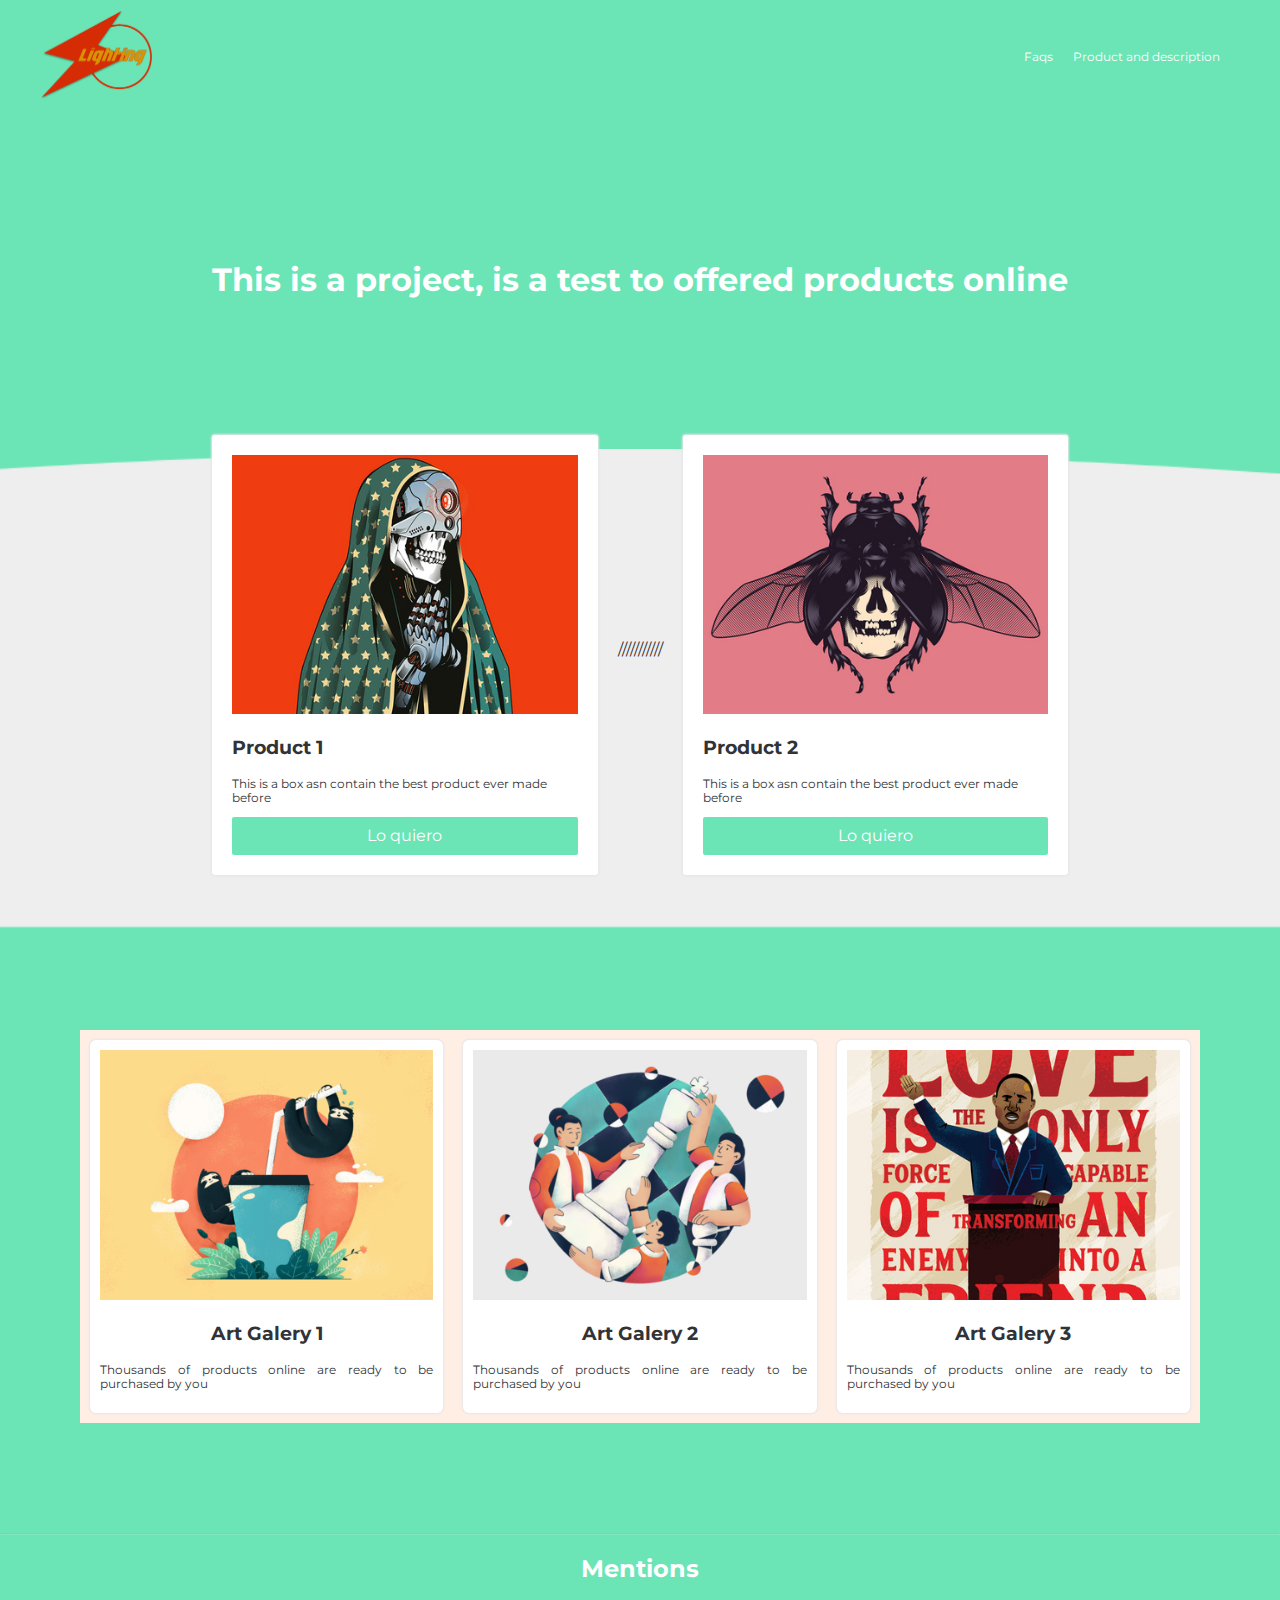
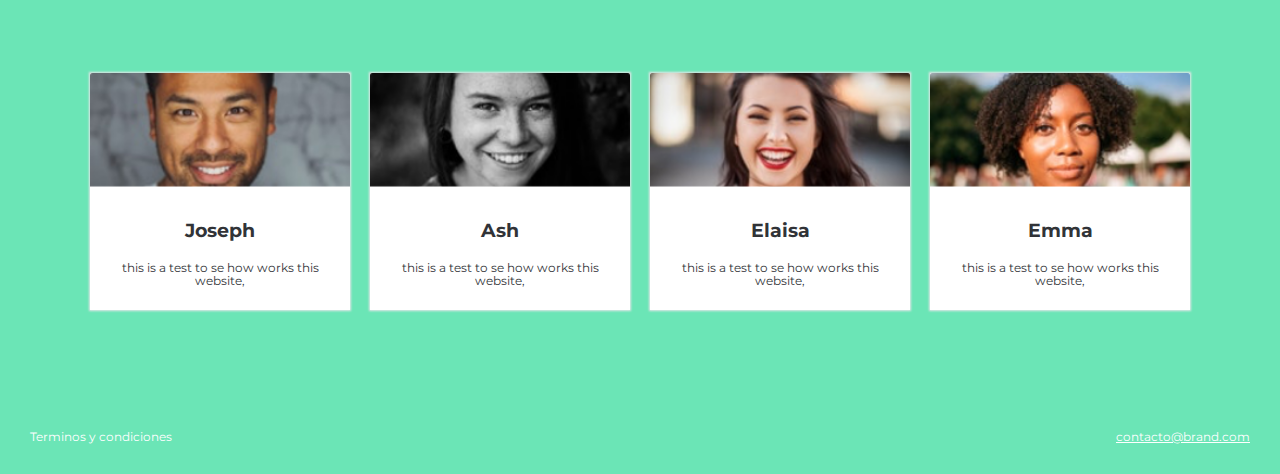
<file: index.html>
<!DOCTYPE html>
<html lang="en">
  <head>
    <meta charset="utf-8">
    <meta name="description" content="Front end Project Test">
    <link rel="stylesheet" href="css/normalize.css">
    <link rel="stylesheet" href="css/estilos.css">
    <link rel="stylesheet" href="css/mobile.css">
    <link rel="stylesheet" href="css/movimiento.css">
    <link rel="stylesheet" href="css/grid.css">
    <title>BRAND📦</title>

  </head> <!-- Close Head -->
  <body>

    <nav class="fadeInDown">
      <a href="index.html" >  <img src="images/brand.png" >
  </a>
      <ul>
        <li>
          <a href="#">Faqs</a></li>
        <li>
          <a href="productos.html">Product and description</a></li>
      </ul>
    </nav>

    <h1 class="main_section fadeIn">
      This is a project, is a test to offered products online
    </h1>
    <!-- begean of products -->
    <div class="products ">
      <div class="product fadeInUp">
        <div class="content">
          <div class="image-product">
            <img src="images/4.jpg" alt="">
          </div>
          <h3>Product 1</h3>
          <p>This is a box asn contain the best product ever made before</p>
          <a href="venta.html">
          <button class="main_btn">
            Lo quiero
          </button>
          </a>
        </div>
      </div>
      ///////////
      <div class="product">
        <div class="content fadeInUp">
          <div class="image-product">
            <img src="images/2.jpg" alt="">
          </div>
          <h3>Product 2</h3>
          <p>This is a box asn contain the best product ever made before</p>
          <a href="venta.html">
          <button class="main_btn">
            Lo quiero
          </button>
          </a>
        </div>
      </div>
    </div>
    <!-- Fin productos -->
    <!-- Inicia beneficios -->
    <div class="beneficios">
      <div class="beneficio">
        <div class="content_beneficio">
          <img src="images/1.png" alt="">
          <h3>Art Galery 1</h3>
          <p class="text_beneficio">
            Thousands of products online are ready to be purchased by you
          </p>
        </div>
      </div>
      <div class="beneficio">
        <div class="content_beneficio">
          <img src="images/6.png" alt="">
          <h3>Art Galery 2</h3>
          <p class="text_beneficio">
            Thousands of products online are ready to be purchased by you
          </p>
        </div>
      </div>
      <div class="beneficio">
        <div class="content_beneficio">
          <img src="images/5.jpg" alt="">
          <h3>Art Galery 3</h3>
          <p class="text_beneficio">
            Thousands of products online are ready to be purchased by you
          </p>
        </div>
      </div>
    </div>
    <!-- Fin beneficios -->
    <hr>
    <!-- Inicia menciones -->
    <h2 class="mention_title">Mentions</h2>
    <div class="mentions">
      <div class="mention">
        <div class="content_mention">
          <img src="images/p1.png" alt="">
          <div class="text">
            <h3>Joseph</h3>
          <p>this is a test to se how works this website,</p>
          </div>
        </div>
      </div>
      <div class="mention">
        <div class="content_mention">
          <img src="images/p2.png" alt="">
          <div class="text">
            <h3>Ash</h3>
           <p>this is a test to se how works this website,</p>
          </div>
        </div>
      </div>
      <div class="mention">
        <div class="content_mention">
          <img src="images/p3.png" alt="">
          <div class="text">
            <h3>Elaisa</h3>
          <p>this is a test to se how works this website,</p>
          </div>
        </div>
      </div>
      <div class="mention">
        <div class="content_mention">
          <img src="images/p4.png" alt="">
          <div class="text">
            <h3>Emma</h3>
          <p>this is a test to se how works this website,</p>
          </div>
        </div>
      </div>
    </div>
    <!-- Fin de menciones -->
    <!-- Inicio de footer -->
    <footer>
      <div class="option">Terminos y condiciones</div>
      <div class="option"><a href="mailto:contacto@brand.com">contacto@brand.com</a> </div>
    </footer>
    <!-- Fin de Footer -->

    <!-- Script -->
    <script src="scripts/script.js"></script>
  </body> <!-- Cierra body -->
</html> <!-- Cierra html -->
</file>
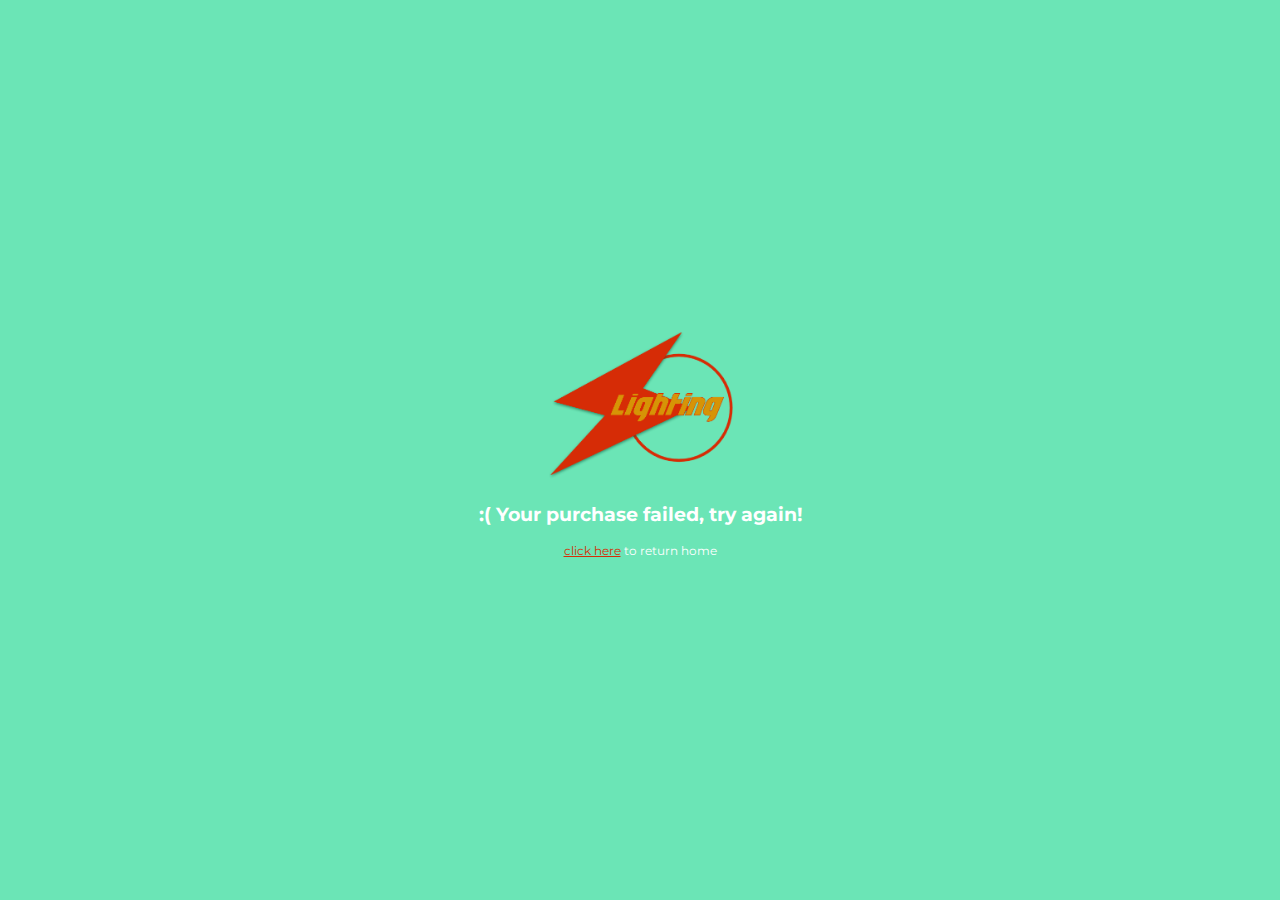
<file: fail.html>
<!DOCTYPE html>
<html lang="en" dir="ltr">
  <head>
    <meta charset="utf-8">
    <link rel="stylesheet" href="css/normalize.css">
    <link rel="stylesheet" href="css/estilos.css">
    <link rel="stylesheet" href="css/movimiento.css">
    <link rel="stylesheet" href="css/paypal.css">
    <title>failed</title>
  </head>
  <body>
<div class="success_paypal">
  <img src="images/brand.png" style="height: 150px;">
  <h3> :( Your purchase failed, try again! </h3>
  <p> <a href="index.html">click here</a> to return home</p>

</div>
  </body>
</html>
</file>
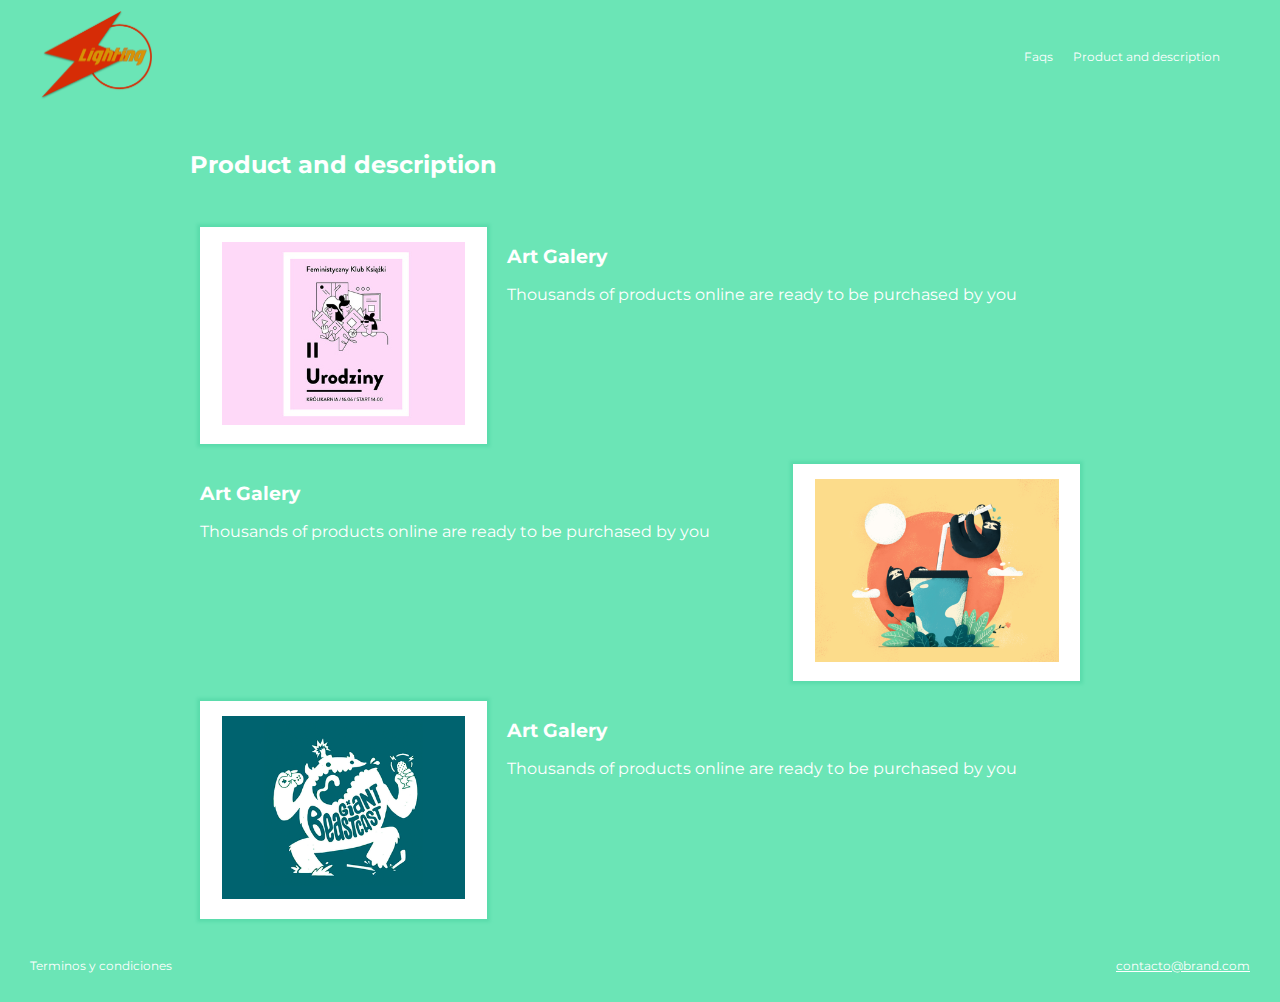
<file: productos.html>
<!DOCTYPE html>
<html lang="en">
  <head>
    <meta charset="utf-8">
    <meta name="description" content="Front end Project Test">
    <link rel="stylesheet" href="css/normalize.css">
    <link rel="stylesheet" href="css/estilos.css">
    <link rel="stylesheet" href="css/mobile.css">
    <link rel="stylesheet" href="css/movimiento.css">
    <link rel="stylesheet" href="css/grid.css">
    <title>BRAND📦</title>

  </head> <!-- Close Head -->
  <body>

    <nav class="fadeInDown">
    <a href="index.html" >  <img src="images/brand.png" >
</a>
      <ul>
        <li>
          <a href="#">Faqs</a></li>
        <li>
          <a href="">Product and description</a></li>
      </ul>
    </nav>
    <!-- begean of benefits -->
    <div class="container fadeIn">
        <br>
          <h2>Product and description</h2>
            <br>
              <div class="row">
              <div class="col-4">
                <div class="box1">
                <img src="images/8.jpg" alt="">
              </div>
              </div>
            <div class="col-8"><h3>Art Galery</h3>
            <p>Thousands of products online are ready to be purchased by you</p>
        </div>
          </div>


            <div class="row">
                <div class="col-4 no-desk">
                <div class="box1">
                  <img src="images/1.png" alt="">
                </div>
                  </div>
                  <div class="col-8">
                    <h3>Art Galery</h3>
                  <p>Thousands of products online are ready to be purchased by you</p>
                  </div>
                  <div class="col-4">
                    <div class="box1">
                    <img src="images/1.png" alt="">
                  </div>
                  </div>
                </div>



              <div class="row">
              <div class="col-4 no-mobile">
              <div class="box1">
            <img src="images/3.png" alt="">
            </div>
          </div>
        <div class="col-8"><h3>Art Galery</h3>
      <p>Thousands of products online are ready to be purchased by you</p>
    </div>
  </div>
</div>
  <!-- Inicio de footer -->
    <footer>
      <div class="option">Terminos y condiciones</div>
      <div class="option"><a href="mailto:con">contacto@brand.com</a> </div>
    </footer>
    <!-- Fin de Footer -->

    <!-- Script -->
    <script src="scripts/script.js"></script>
  </body> <!-- Cierra body -->
</html> <!-- Cierra html -->
</file>
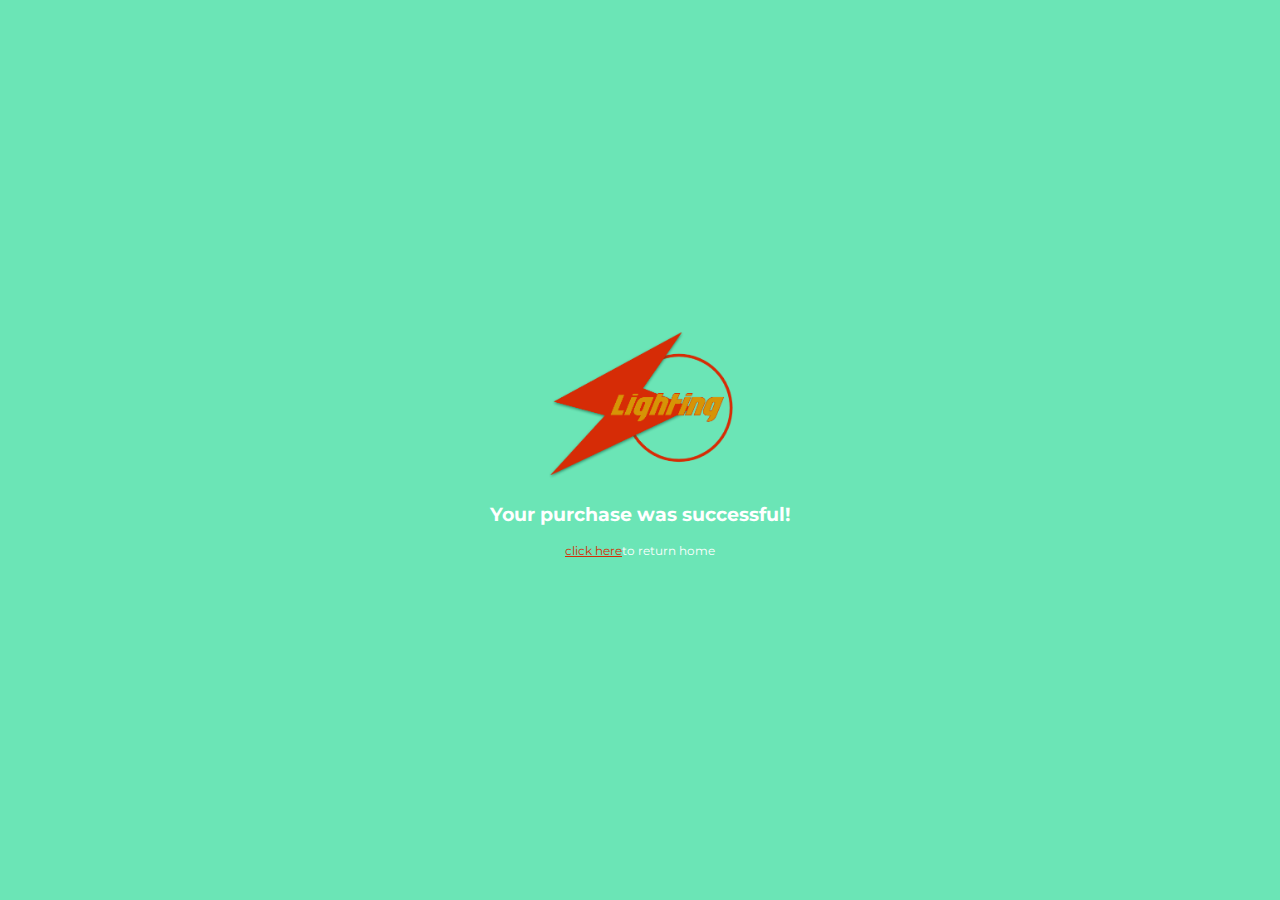
<file: success.html>
<!DOCTYPE html>
<html lang="en" dir="ltr">
  <head>
    <meta charset="utf-8">
    <link rel="stylesheet" href="css/normalize.css">
    <link rel="stylesheet" href="css/estilos.css">
    <link rel="stylesheet" href="css/movimiento.css">
    <link rel="stylesheet" href="css/paypal.css">
    <title>success</title>
  </head>
  <body>
<div class="success_paypal">
  <img src="images/brand.png" style="height: 150px;">
  <h3>Your purchase was successful!</h3>
  <p> <a href="index.html">click here</a>to return home</p>

</div>
  </body>
</html>
</file>
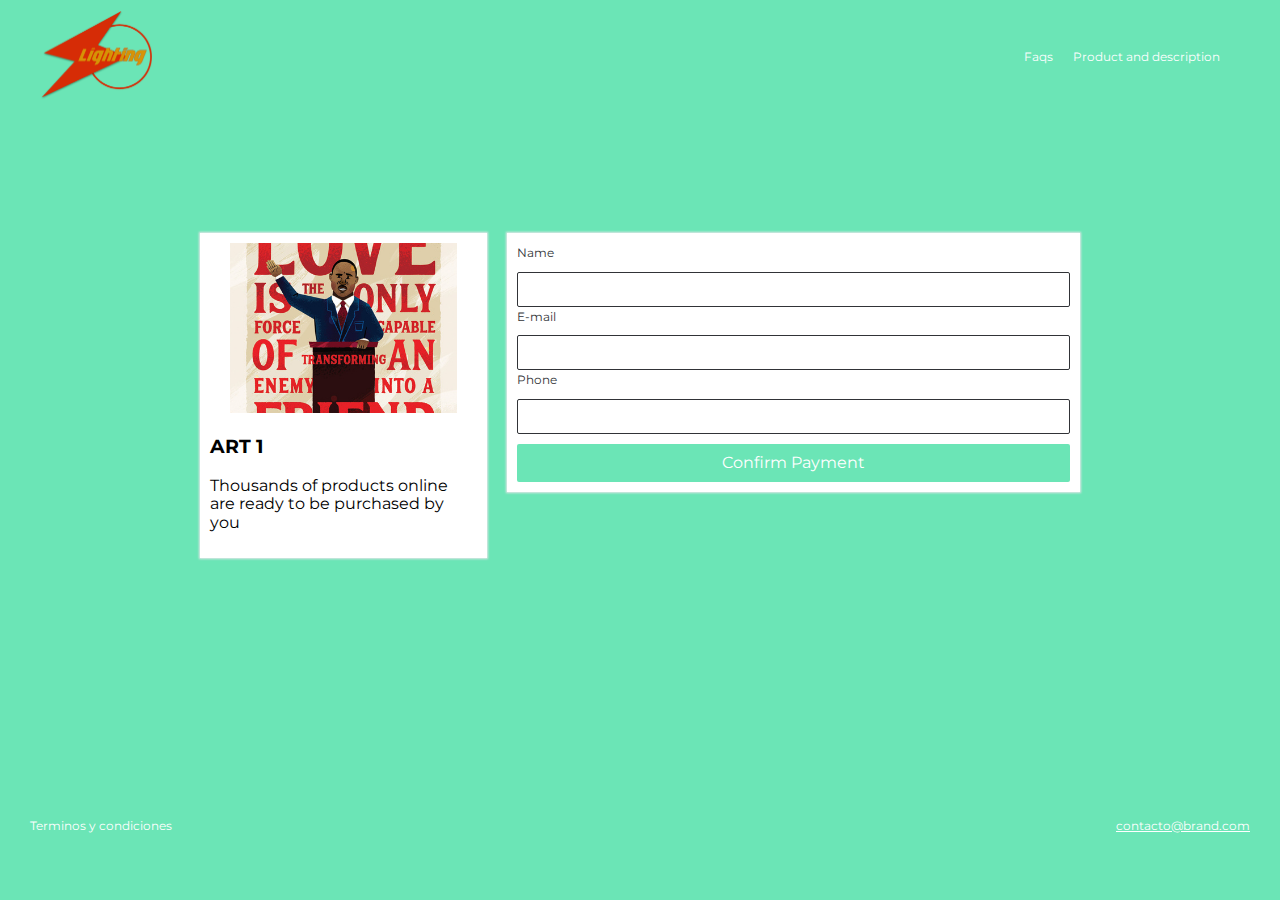
<file: venta.html>
<!DOCTYPE html>
<html lang="en">
  <head>
    <meta charset="utf-8">
    <meta name="description" content="Front end Project Test">
    <link rel="stylesheet" href="css/normalize.css">
    <link rel="stylesheet" href="css/estilos.css">
    <link rel="stylesheet" href="css/mobile.css">
    <link rel="stylesheet" href="css/movimiento.css">
    <link rel="stylesheet" href="css/grid.css">
    <title>BRAND📦</title>

  </head> <!-- Close Head -->
  <body>

    <nav class="fadeInDown">
      <a href="index.html" >  <img src="images/brand.png" >
  </a>
      <ul>
        <li>
          <a href="#">Faqs</a></li>
        <li>
          <a href="productos.html">Product and description</a></li>
      </ul>
    </nav>
    <!-- begean sells -->
<br>
<br>
<br>
<br>
<br>
<br>
<div class="container">
  <div class="row">
      <div class="col-4">
        <div class="modulo_pago">
          <div class="modulo_pago_images">
            <img src="images/5.jpg" alt="">
          </div>
         <h3 style="color: black;">ART 1</h3>
         <p style="color: black;">Thousands of products online are ready to be purchased by you</p>
        </div>
        </div>
        <div class="col-8">
        <div class="modulo_pago">
      <form class="formulario" action="https://www.paypal.com/cgi-bin/webscr?cmd=_s-xclick&hosted_button_id=X5C3GUTYKTFRN" method="post">
        <label for="name">Name</label>
        <br>
        <input type="text" placeholder="" name="name" class="data">
        <br>
        <label for="email">E-mail</label>
        <br>
        <input type="text" placeholder="" name="email" class="data">
        <br>
        <label for="phone">Phone</label>
        <br>
        <input type="text" placeholder="" name="phone" class="data">
        <br>
        <input type="submit" class="main_btn" name="submit" value="Confirm Payment">
        <br>
      </form>
      </div>
    </div>
    </div>
    </div>
    <br>
    <br>
    <br>
    <br>
    <br>
    <br>
    <br>
    <br>
    <br>
    <br>
    <br>
    <br>
  <!-- finish sells -->
  <!-- Inicio de footer -->
    <footer>
      <div class="option">Terminos y condiciones</div>
      <div class="option"><a href="mailto:con">contacto@brand.com</a> </div>
    </footer>
    <!-- Fin de Footer -->

    <!-- Script -->
    <script src="scripts/script.js"></script>
  </body> <!-- Cierra body -->
</html> <!-- Cierra html -->
</file>
<file: css/estilos.css>
/*
#  ·················
#  ··_______________
#  ·/·___/·___/·___/
#  /·/__(__··|__··)·
#  \___/____/____/··
#  ·················
*/
@import url('https://fonts.googleapis.com/css?family=Montserrat&display=swap');
/*------ Variables */
:root{
  /*------ Colores */
  --green-color: #6BE5B6;
  --black-color: #313337;
  --white-color: white;
  /*------ Tipografía */
  --normal:12px;
  /*------ Espaciado */
  --space:10px;
  --space-2:20px;
}

/* -------------------------------------------  */
html, body{
  margin:0;
  padding: 0;
  font-family: 'Montserrat', sans-serif;
  color: var(--black-color);
  background-color: var(--green-color)
}

p, label{
  font-size: var(--normal);
}


p{
  font-size: var(--normal);
}

nav{
  display: flex;
  justify-content: space-between;
  align-items: center;
  padding: 10px;
  padding-left: 40px;
  padding-right: 40px;
  min-height: 60px;
  background-color: var(--green-color);

}
nav img{
  width: 25%
}

nav a{
  text-decoration: none;
  color: var(--white-color);
  font-size: var(--normal);
}

nav a:hover{
  color: var(--black-color);
}

nav ul {
  display: flex;
}

nav ul li{
  padding-right: 20px;
  list-style: none;
}

hr{
  opacity: .2;
}

/* ------------------------------------------- MAIN SECTION */

.main_section{
  text-align: center;
  padding: 10%;
  color: white;
}

/* -------------------------------------------  PRODUCTOS */

.products{
  background-image: url("../images/curve.png");
  padding: 15%;
  background-position: center top;
  background-repeat: no-repeat;
  display: flex;
  height: 95px;
  background-size: cover;
  justify-content: center;

}


.product{
  padding: 20px;
  margin-top: -226px;
}

.image-product{
  text-align: center;
}

.image-product img{
    width: 100%;
}


.content{
  padding: 20px;
  background: var(--white-color);
  border-radius: 3px;
  box-shadow: 0px 0 2px 1px #e6e5e9;
}

.main_btn{
  padding: var(--space);
  background-color: var(--green-color);
  width: 100%;
  border: 0px;
  border-radius: 2px;
  cursor: pointer;
  color: var(--white-color);
}
.main_btn:hover{
  background-color: #a7f3d0;
}

/* Beneficios */
.beneficios{
  padding: 8%;
  display: flex;
  justify-content: center;

}

.beneficio{
  text-align: center;

  background-color: #ffeee4;
  padding: 10px;
}
.content_beneficio{
  padding: 10px;
  background-color: white;
  box-shadow: 0px 0 2px 1px #e6e5e9;
  border-radius: 6px;
}
.beneficio img{
  height: 250px
}

.text_beneficio{
  text-align: justify;
}

/* Mentions */
.mentions{
  display: flex;
  justify-content: center;
  margin: 80px;


  }
.mention img{
  width: 100%;
}
h2.mention_title{
  text-align: center;
  color: white;
}
.mention{
  padding: 10px;


}
.content_mention{
  background-color: white;

  box-shadow: 0px 0 2px 1px #e6e5e9;
}
.mention .text{
  padding: var(--space);
  text-align: center;
}
/* ------------------------------------------- sells  */

.modulo_pago{
  background-color: var(--white-color);
  box-shadow: 0px 0 2px 1px #e6e5e9;
  padding: var(--space);

}

.text1{
  color: black;
}

.modulo_pago_images{
  max-width: 270px;
  text-align: center;
  width: 100%;
  margin: auto;
}
.modulo_pago .main_btn{
  margin-top: 10px;

}

.data {
  margin-top: 10px;
  width: 100%;
  height: 35px;
  border-radius: 2px;
  border: 1px solid #313337;
  box-sizing: border-box;
}

.row h3 {
  color: black;
}
.option a{
  color: white;
}


/* ------------------------------------------- sells  */

/* ------------------------------------------- Footer */
footer{
  display: flex;
  justify-content: space-between;
  font-size: var(--normal);
  background-color: #6BE5B6;
  padding: 30px;
  color: var(--white-color);
}
</file>
<file: css/mobile.css>
@media (max-width: 600px) {

  .products{
    display: inherit;
    height: auto;
  }
  .product{
    margin-top: auto;
  }
  .main_section{
    padding: 4%;
  }
  .beneficios, .mentions{
    display: inherit;
  }
</file>
<file: css/movimiento.css>
.fadeIn{
  -webkit-animation-duration: 4s;
  animation-duration: 4s;
  animation-fill-mode: both;
  -webkit-animation-fill-mode: both;
  -webkit-animation-name: fadeIn;
  animation-name: fadeIn;
}

@keyframes fadeIn {
  from{
    opacity: 0;
  }
  to{
    opacity: 1;
  }
}

.fadeInDown{
  -webkit-animation-duration: 1s;
  animation-duration: 1s;
  animation-fill-mode: both;
  -webkit-animation-fill-mode: both;
  -webkit-animation-name: fadeInDown;
  animation-name: fadeInDown;
}

@keyframes fadeInDown {
  from{
    opacity: 0;
    -webkit-transform: translate3d(0,-100%,0);
    transform: translate3d(0,-100%,0);
  }
  to{
    opacity: 1;
    -webkit-transform: translate3d(0,0,0);
    transform: translate3d(0,0,0);
  }
}

.fadeInUp{
  -webkit-animation-duration: 1s;
  animation-duration: 1s;
  animation-fill-mode: both;
  -webkit-animation-fill-mode: both;
  -webkit-animation-name: fadeInUp;
  animation-name: fadeInUp;
}

@keyframes fadeInUp {
  from{
    opacity: 0;
    -webkit-transform: translate3d(0,100%,0);
    transform: translate3d(0,100%,0);
  }
  to{
    opacity: 1;
    -webkit-transform: translate3d(0,0,0);
    transform: translate3d(0,0,0);
  }
}
</file>
<file: css/grid.css>
.container{
  max-width: 900px;
  margin:auto;
}
.container h3 {
  color: white;
}
.container h2 {
  color: white;
}
.container p {
  color: white;
  font-size: 16px;
}
.box1{
  background-color: white;
  padding-top: 15px;
  padding-bottom: 15px;
  text-align: center;
  box-shadow: 0px 0 3px 3px #5bdcac;
  }




/* Value pear column = 8.3333333333 */


.row{
  display: flex;
}

.col-1{
  width: 8.3333333333%;
}

.col-2{
  width: 16.6666666666%;
}
.col-3{
  width: 24.999999999%;
}
.col-4{
  width: 33.333333332%;
}
.col-5{
  width: 41.666666665%;
}
.col-6{
  width: 49.999999998%;
}
.col-7{
  width: 58.333333331%;
}
.col-8{
  width: 66.666666664%;
}
.col-9{
  width: 74.999999997%;
}
.col-10{
  width: 83.33333333%;
}
.col-11{
  width: 91.666666663%;
}
.col-12{
  width: 100%;
}

.col-1,.col-2,.col-3,.col-4,.col-5,.col-6,.col-7,.col-8,.col-9,.col-10,.col-11,.col-12{
  padding: 10px;
}
.col-1 img,.col-2 img,.col-3 img,.col-4 img,.col-5 img,.col-6 img,.col-7 img,.col-8 img,.col-9 img,.col-10 img,.col-11 img,.col-12 img{
  width: 85%;
}
.no-desk{
  display: none;
}

@media (max-width: 900px) {
  .no-mobile{
    display: none
  }
  .no-desk{
    display: initial;
  }
  .row{
    display: inherit;
    padding: 10px;
  }
  .col-1,.col-2,.col-3,.col-4,.col-5,.col-6,.col-7,.col-8,.col-9,.col-10,.col-11,.col-12{
    width: 100%;
    padding: 0px;
  }
}
/* container > row > column */
</file>
<file: css/paypal.css>
body{
  background-color: var(--green-color);
  text-align: center;
  color: white;
  display: flex;
  justify-content: center;
  align-items: center;
  height: 100vh;
  }
.success_paypal a {
  color: #D62C06;

}
</file>
